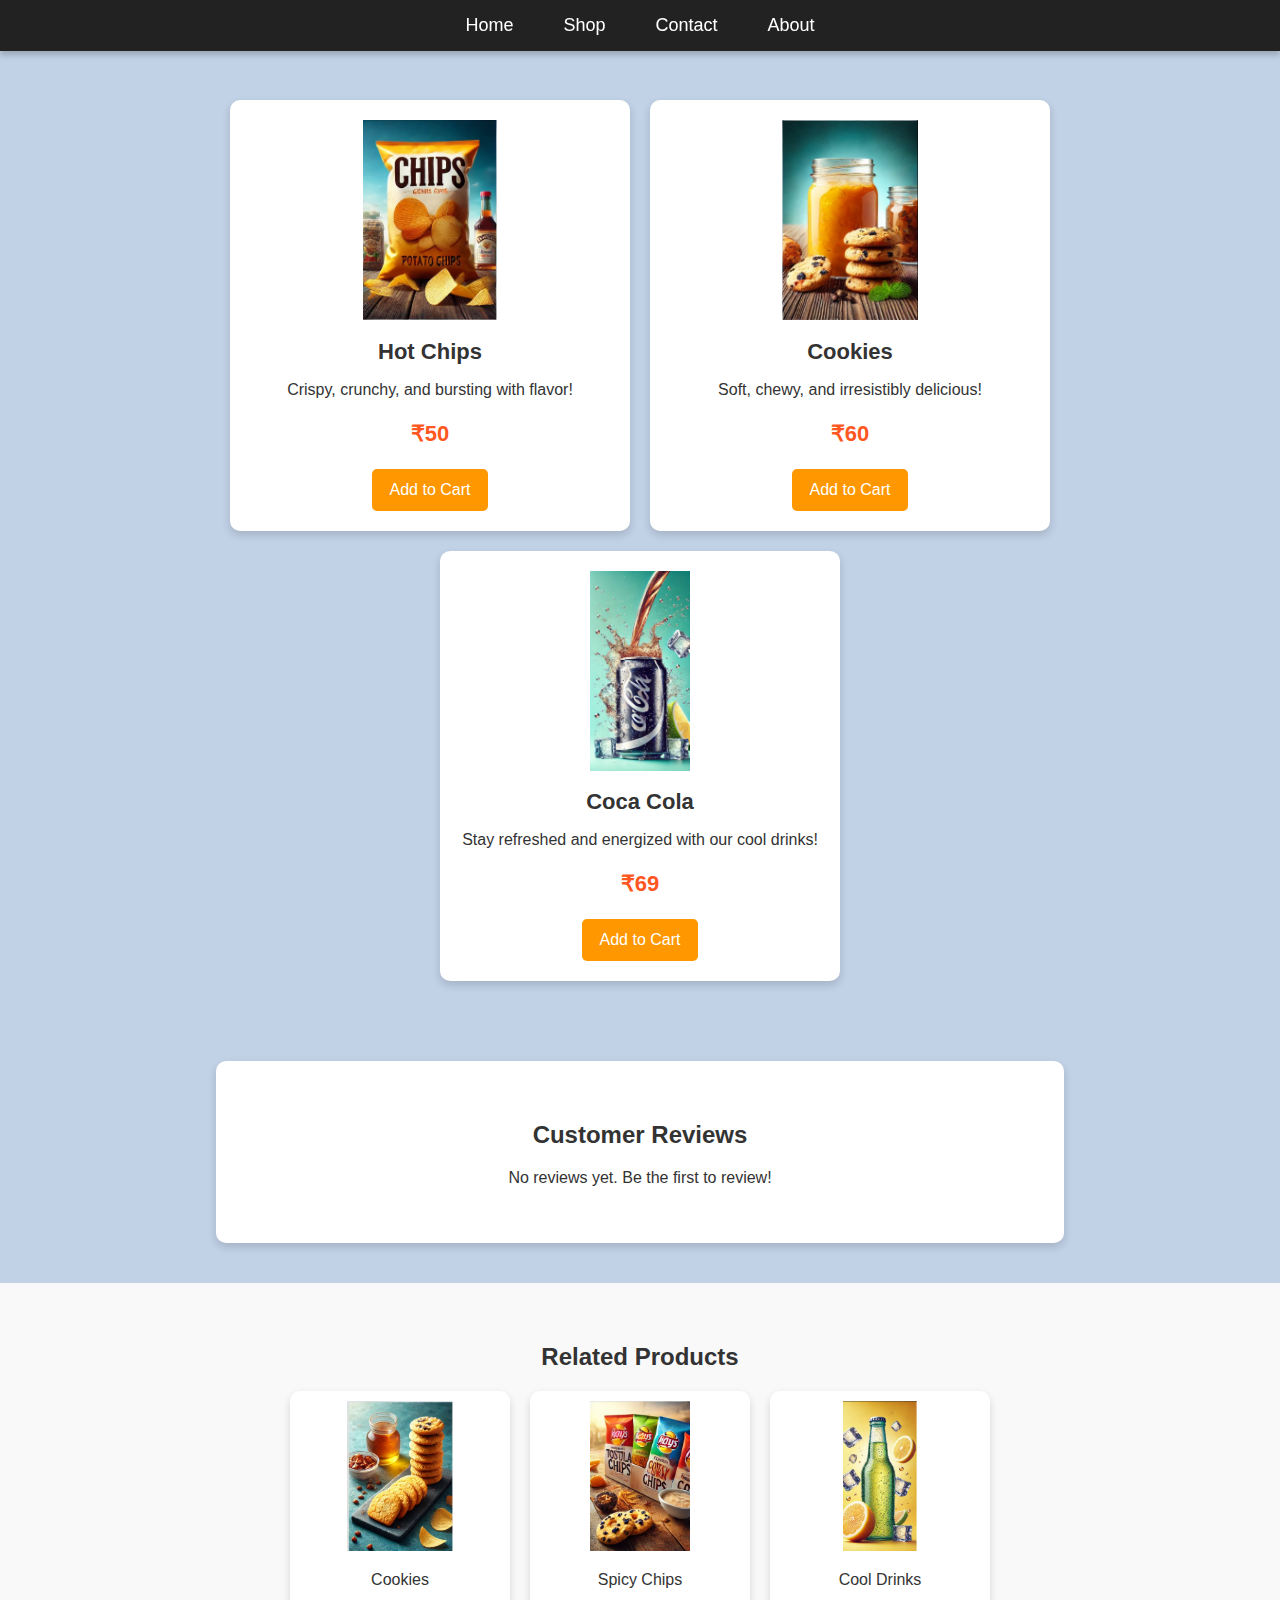
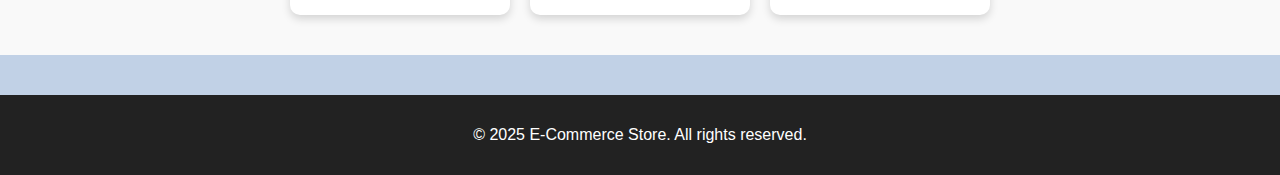
<file: Bharath Project 3/index1.html>
<!DOCTYPE html>
<html lang="en">
<head>
    <meta charset="UTF-8">
    <meta name="viewport" content="width=device-width, initial-scale=1.0">
    <title>Bharath Product-Page</title>
    <link rel="stylesheet" href="styles1.css">
</head>
<body>
    <header>
        <nav>
            <ul>
                <li><a href="#">Home</a></li>
                <li><a href="#">Shop</a></li>
                <li><a href="#">Contact</a></li>
                <li><a href="#">About</a></li>
            </ul>
        </nav>
    </header>

    <main>
        <section class="products-container">
            <div class="product">
                <div class="product-image">
                    <img src="product1.png" alt="Product 1">
                </div>
                <div class="product-details">
                    <h1>Hot Chips</h1>
                    <p>Crispy, crunchy, and bursting with flavor! </p>
                    <p class="price">₹50</p>
                    <button class="add-to-cart">Add to Cart</button>
                </div>
            </div>
            <div class="product">
                <div class="product-image">
                    <img src="product2.png" alt="Product 2">
                </div>
                <div class="product-details">
                    <h1>Cookies</h1>
                    <p class="des">Soft, chewy, and irresistibly delicious!</p>
                    <p class="price">₹60</p>
                    <button class="add-to-cart">Add to Cart</button>
                </div>
            </div>
            <div class="product">
                <div class="product-image">
                    <img src="product3.png" alt="Product 3">
                </div>
                <div class="product-details">
                    <h1>Coca Cola</h1>
                    <p>Stay refreshed and energized with our cool drinks!</p>
                    <p class="price">₹69</p>
                    <button class="add-to-cart">Add to Cart</button>
                </div>
            </div>
        </section>
        
        <section class="reviews">
            <h2>Customer Reviews</h2>
            <p>No reviews yet. Be the first to review!</p>
        </section>

        <section class="related-products">
            <h2>Related Products</h2>
            <div class="related-container">
                <div class="product-card">
                    <img src="cookie1.png" alt="Related Product 1">
                    <p>Cookies</p>
                </div>
                <div class="product-card">
                    <img src="Chips1.png" alt="Related Product 2">
                    <p>Spicy Chips</p>
                </div>
                <div class="product-card">
                    <img src="drink1.png" alt="Related Product 3">
                    <p>Cool Drinks</p>
                </div>
            </div>
        </section>
    </main>

    <footer>
        <p>&copy; 2025 E-Commerce Store. All rights reserved.</p>
    </footer>
</body>
</html>
</file>
<file: Bharath Project 3/styles1.css>
body {
    font-family: 'Franklin Gothic Medium', 'Arial Narrow', Arial, sans-serif;
    margin: 0;
    padding: 0;
    background-color: #c1d1e6; 
    color: #333;
}
header {
    position: fixed;
    top: 0;
    width: 100%;
    background: #222;
    padding: 15px 0;
    z-index: 1000;
    box-shadow: 0 4px 6px rgba(0, 0, 0, 0.2);
}

nav ul {
    list-style: none;
    display: flex;
    justify-content: center;
    gap: 20px;
    margin: 0;
    padding: 0;
}

nav ul li {
    display: inline;
}

nav ul li a {
    color: white;
    text-decoration: none;
    font-size: 18px;
    padding: 10px 15px;
    transition: all 0.3s ease;
}

nav ul li a:hover {
    background-color: #ff9800;
    border-radius: 5px;
}

.products-container {
    display: flex;
    justify-content: center;
    flex-wrap: wrap;
    gap: 20px;
    padding: 100px 40px 40px;
    font-family: 'Franklin Gothic Medium', 'Arial Narrow', Arial, sans-serif;
}

.product {
    background: white;
    padding: 20px;
    border-radius: 10px;
    text-align: center;
    width: 30%;
    box-shadow: 0 4px 8px rgba(0, 0, 0, 0.15);
    transition: transform 0.3s ease-in-out;
}

.product:hover {
    transform: scale(1.05);
    box-shadow: 0 6px 12px rgba(0, 0, 0, 0.25);
}

.product-image img {
    width: 100%;
    height: 200px;
    object-fit: contain;
    border-radius: 10px;
}

.product-details h1 {
    font-size: 22px;
    color: #333;
}

.price {
    font-size: 22px;
    font-weight: bold;
    color: #ff5722;
}

.add-to-cart {
    background: #ff9800;
    color: white;
    border: none;
    padding: 12px 18px;
    cursor: pointer;
    font-family: 'Franklin Gothic Medium', 'Arial Narrow', Arial, sans-serif;
    font-size: 16px;
    border-radius: 5px;
    transition: background 0.3s ease;
}

.add-to-cart:hover {
    background: #e65100;
}

.reviews {
    text-align: center;
    background: #fff;
    padding: 40px;
    margin: 40px auto;
    width: 60%;
    box-shadow: 0 4px 8px rgba(0, 0, 0, 0.15);
    border-radius: 10px;
}

.related-products {
    text-align: center;
    padding: 40px;
    background: #f9f9f9;
    font-family: 'Franklin Gothic Medium', 'Arial Narrow', Arial, sans-serif;   
}

.related-container {
    display: flex;
    justify-content: center;
    gap: 20px;
}

.product-card {
    background: white;
    padding: 10px;
    border-radius: 10px;
    text-align: center;
    width: 200px;
    box-shadow: 0 4px 8px rgba(0, 0, 0, 0.15);
    transition: transform 0.3s ease;
}

.product-card:hover {
    transform: scale(1.05);
    box-shadow: 0 6px 12px rgba(0, 0, 0, 0.25);
}

.product-card img {
    width: 100%;
    height: 150px;
    object-fit: contain;
    border-radius: 10px;
}

footer {
    background: #222;
    color: white;
    text-align: center;
    padding: 15px 0;
    margin-top: 40px;
}

@media (max-width: 1024px) {
    .products-container {
        flex-direction: column;
        align-items: center;
    }

    .product {
        width: 80%;
    }

    .reviews {
        width: 80%;
    }

    .related-container {
        flex-direction: column;
        align-items: center;
    }

    .product-card {
        width: 80%;
    }
}

@media (max-width: 768px) {
    nav ul {
        flex-direction: column;
        align-items: center;
    }

    .product {
        width: 90%;
    }

    .reviews {
        width: 90%;
    }
}

@media (max-width: 480px) {
    .product {
        width: 100%;
    }

    .reviews {
        width: 100%;
    }

    .product-card {
        width: 100%;
    }
}
</file>
